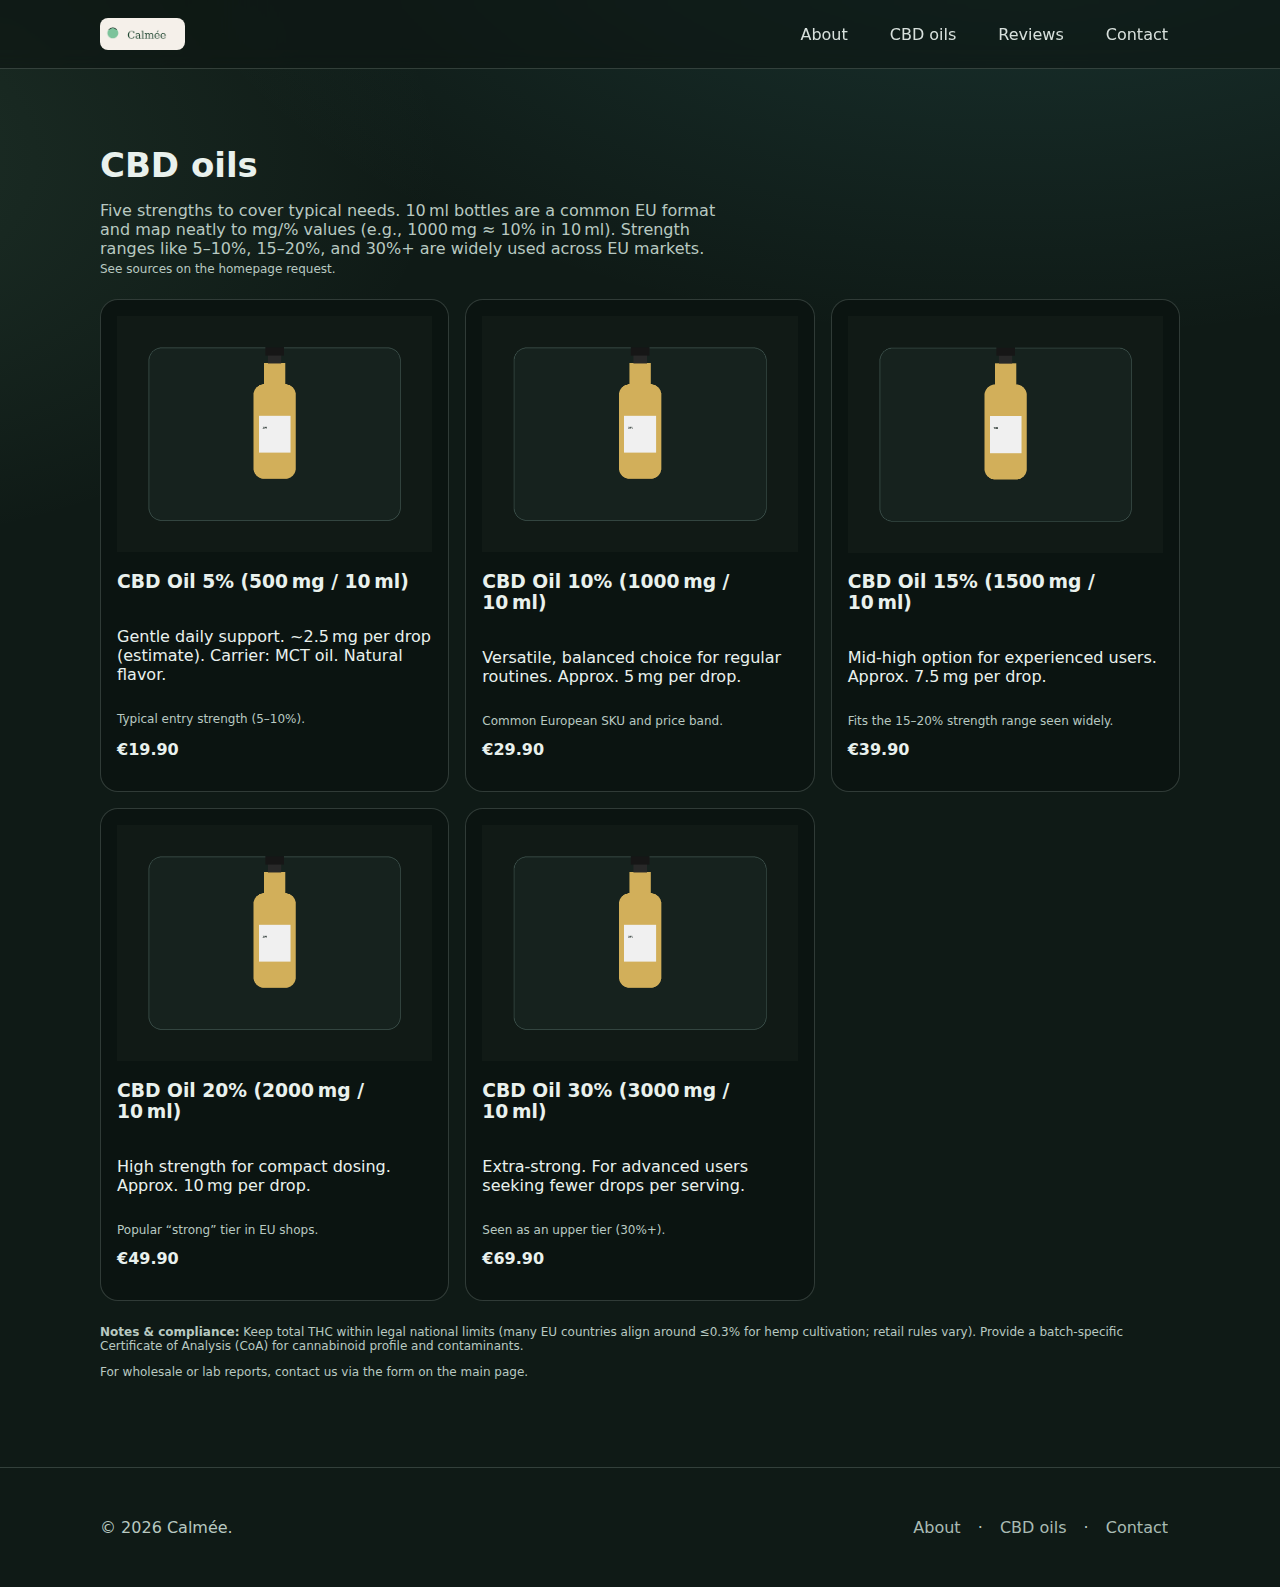
<file: index.html>
<!doctype html>
<html lang="en">
<head>
  <meta charset="utf-8" />
  <meta name="viewport" content="width=device-width, initial-scale=1" />
  <title>Calmée — CBD Oils</title>
  <meta name="description" content="Explore Calmée CBD oil strengths: 5%, 10%, 15%, 20%, 30%. EU-made, lab-tested, 10ml bottles." />
  <link rel="icon" href="assets/logo-calmee.png" />
  <link rel="stylesheet" href="calmee-theme.css">
</head>
<body>
  <header>
    <div class="container nav">
      <div class="brand">
        <a href="index.html" aria-label="Home"><img src="assets/logo-calmee.png" alt="Calmée logo" style="height:32px;border-radius:8px" /></a>
      </div>
      <nav aria-label="Primary">
        <button class="menu-btn" aria-controls="mobile-menu" aria-expanded="false" onclick="toggleMenu()">Menu</button>
        <ul>
          <li><a href="index.html#about">About</a></li>
          <li><a href="cbd-oils.html" aria-current="page">CBD oils</a></li>
          <li><a href="index.html#testimonials">Reviews</a></li>
          <li><a href="index.html#contact">Contact</a></li>
        </ul>
      </nav>
    </div>
  </header>

  <main>
    <section class="section">
      <div class="container">
        <h1 class="section-title">CBD oils</h1>
        <p class="section-lead">Five strengths to cover typical needs. 10 ml bottles are a common EU format and map neatly to mg/% values (e.g., 1000 mg ≈ 10% in 10 ml). Strength ranges like 5–10%, 15–20%, and 30%+ are widely used across EU markets. <span class="mini">See sources on the homepage request.</span></p>

        <div class="grid" style="margin-top:22px">
          <article class="product">
            <img src="assets/product-oil.png" alt="CBD Oil 5% bottle">
            <h3>CBD Oil 5% (500 mg / 10 ml)</h3>
            <p>Gentle daily support. ~2.5 mg per drop (estimate). Carrier: MCT oil. Natural flavor.</p>
            <p class="mini">Typical entry strength (5–10%).</p>
            <p class="price">€19.90</p>
          </article>

          <article class="product">
            <img src="assets/product-oil.png" alt="CBD Oil 10% bottle">
            <h3>CBD Oil 10% (1000 mg / 10 ml)</h3>
            <p>Versatile, balanced choice for regular routines. Approx. 5 mg per drop.</p>
            <p class="mini">Common European SKU and price band.</p>
            <p class="price">€29.90</p>
          </article>

          <article class="product">
            <img src="assets/product-oil.png" alt="CBD Oil 15% bottle">
            <h3>CBD Oil 15% (1500 mg / 10 ml)</h3>
            <p>Mid‑high option for experienced users. Approx. 7.5 mg per drop.</p>
            <p class="mini">Fits the 15–20% strength range seen widely.</p>
            <p class="price">€39.90</p>
          </article>

          <article class="product">
            <img src="assets/product-oil.png" alt="CBD Oil 20% bottle">
            <h3>CBD Oil 20% (2000 mg / 10 ml)</h3>
            <p>High strength for compact dosing. Approx. 10 mg per drop.</p>
            <p class="mini">Popular “strong” tier in EU shops.</p>
            <p class="price">€49.90</p>
          </article>

          <article class="product">
            <img src="assets/product-oil.png" alt="CBD Oil 30% bottle">
            <h3>CBD Oil 30% (3000 mg / 10 ml)</h3>
            <p>Extra‑strong. For advanced users seeking fewer drops per serving.</p>
            <p class="mini">Seen as an upper tier (30%+).</p>
            <p class="price">€69.90</p>
          </article>
        </div>

        <div class="u-border" style="margin-top:24px">
          <p class="mini"><strong>Notes & compliance:</strong> Keep total THC within legal national limits (many EU countries align around ≤0.3% for hemp cultivation; retail rules vary). Provide a batch‑specific Certificate of Analysis (CoA) for cannabinoid profile and contaminants.</p>
        </div>
        <p class="mini" style="margin-top:8px">For wholesale or lab reports, contact us via the form on the <a href="index.html#contact">main page</a>.</p>
      </div>
    </section>
  </main>

  <footer>
    <div class="container" style="display:flex;justify-content:space-between;align-items:center;gap:12px;flex-wrap:wrap">
      <p>© <span id="year"></span> Calmée.</p>
      <nav aria-label="Footer">
        <a href="index.html#about">About</a> · <a href="cbd-oils.html">CBD oils</a> · <a href="index.html#contact">Contact</a>
      </nav>
    </div>
  </footer>

  <script>
    const yearEl=document.getElementById('year'); if(yearEl) yearEl.textContent=new Date().getFullYear();
    function toggleMenu(force){ const m=document.getElementById('mobile-menu'); const open=typeof force==='boolean'?force:m && m.style.display!=='block'; if(m){ m.style.display=open?'block':'none'; } const btn=document.querySelector('.menu-btn'); if(btn) btn.setAttribute('aria-expanded', open?'true':'false'); }
  </script>
</body>
</html>
</file>
<file: calmee-theme.css>
:root{
  --bg:#0f1a16;
  --panel:#0b1411;
  --ink:#e9f1ed;
  --muted:#b8c9c1;
  --line:rgba(184,201,193,.22);
  --accent:#7cc39b;
  --accent-2:#57c7c7;
  --container:1120px;
  --radius:18px;
  --shadow:0 12px 28px rgba(0,0,0,.24);
  --font: ui-sans-serif, system-ui, -apple-system, Segoe UI, Inter, Roboto, Arial, "Apple Color Emoji", "Segoe UI Emoji";
  --fs-hero: clamp(38px, 6.2vw, 62px);
  --fs-h2: clamp(24px, 3.2vw, 34px);
  --fs-lead: clamp(16px, 2.2vw, 20px);
}
@media (prefers-color-scheme: dark){ :root{ color-scheme: dark; } }
*{ box-sizing:border-box } html{ scroll-behavior:smooth }
body{ margin:0; font-family:var(--font); color:var(--ink);
  background: radial-gradient(900px 500px at 80% -10%, rgba(87,199,199,.16), transparent),
             radial-gradient(700px 400px at -20% 10%, rgba(124,195,155,.14), transparent),
             var(--bg); }
a{ color:inherit; text-decoration:none } img{ max-width:100%; height:auto; display:block }
.container{ max-width:var(--container); margin:0 auto; padding:0 20px }
.section{ padding:76px 0 } .section-title{ font-size:var(--fs-h2); margin:0 0 10px }
.section-lead{ color:var(--muted); max-width:62ch }
header{ position:sticky; top:0; z-index:40; background:rgba(11,20,17,.6); backdrop-filter:blur(8px); border-bottom:1px solid var(--line) }
.nav{ display:flex; align-items:center; justify-content:space-between; height:68px }
.brand{ display:flex; align-items:center; gap:10px; font-weight:800; letter-spacing:.3px }
.logo-swatch{ width:28px; height:28px; border-radius:9px; background:linear-gradient(135deg,var(--accent),var(--accent-2)); box-shadow:0 8px 26px rgba(124,195,155,.35) }
nav ul{ display:flex; gap:18px; list-style:none; padding:0; margin:0 } nav a{ padding:8px 12px; border-radius:12px; opacity:.92 }
nav a:hover{ background:rgba(184,201,193,.10); opacity:1 }
.menu-btn{ display:none; background:transparent; border:1px solid var(--line); color:var(--ink); padding:8px 10px; border-radius:10px }
.mobile-menu{ display:none; background:rgba(7,14,12,.98); position:absolute; top:68px; left:0; right:0; border-bottom:1px solid var(--line) }
.mobile-menu a{ display:block; padding:14px 20px; border-top:1px solid var(--line) }
.hero{ padding:80px 0 56px }
.hero-wrap{ display:grid; grid-template-columns:1.05fr .95fr; align-items:center; gap:36px }
.kicker{ display:inline-flex; gap:10px; align-items:center; padding:6px 10px; border-radius:999px; font-size:12px; color:#071912; background:rgba(124,195,155,.9) }
.title{ font-size:var(--fs-hero); line-height:1.05; margin:14px 0 } .lead{ font-size:var(--fs-lead); color:var(--muted) }
.cards{ display:grid; grid-template-columns:repeat(2,1fr); gap:16px }
.card, .feature, .product, blockquote{ background:var(--panel); border:1px solid var(--line); border-radius:var(--radius); padding:16px }
.features, .grid, .testis{ display:grid; gap:16px } .features{ grid-template-columns:repeat(3,1fr) } .grid{ grid-template-columns:repeat(3,1fr) }
.badge{ display:inline-block; font-size:12px; padding:6px 10px; border:1px solid var(--line); border-radius:999px; color:var(--muted) }
.product{ display:flex; flex-direction:column } .price{ margin-top:auto; font-weight:800 }
blockquote footer{ margin-top:10px; color:var(--muted); font-size:14px }
form{ display:grid; gap:12px; max-width:520px } label{ font-size:14px; color:var(--muted) }
input,textarea{ background:#0a1612; border:1px solid var(--line); border-radius:12px; padding:12px 14px; color:var(--ink); font-size:16px }
textarea{ min-height:120px }
.cta{ padding:12px 16px; border-radius:14px; background:linear-gradient(135deg,var(--accent),var(--accent-2)); color:#06110d; font-weight:800; border:0 }
.cta.alt{ background:transparent; border:1px solid var(--line); color:var(--ink) }
footer{ padding:34px 0; border-top:1px solid var(--line); color:var(--muted) } .mini{ font-size:12px; color:var(--muted) }
@media (max-width:900px){ .hero-wrap{ grid-template-columns:1fr } .features, .grid, .testis{ grid-template-columns:1fr } .hero{ padding-top:38px } nav ul{ display:none } .menu-btn{ display:inline-flex } }
</file>
